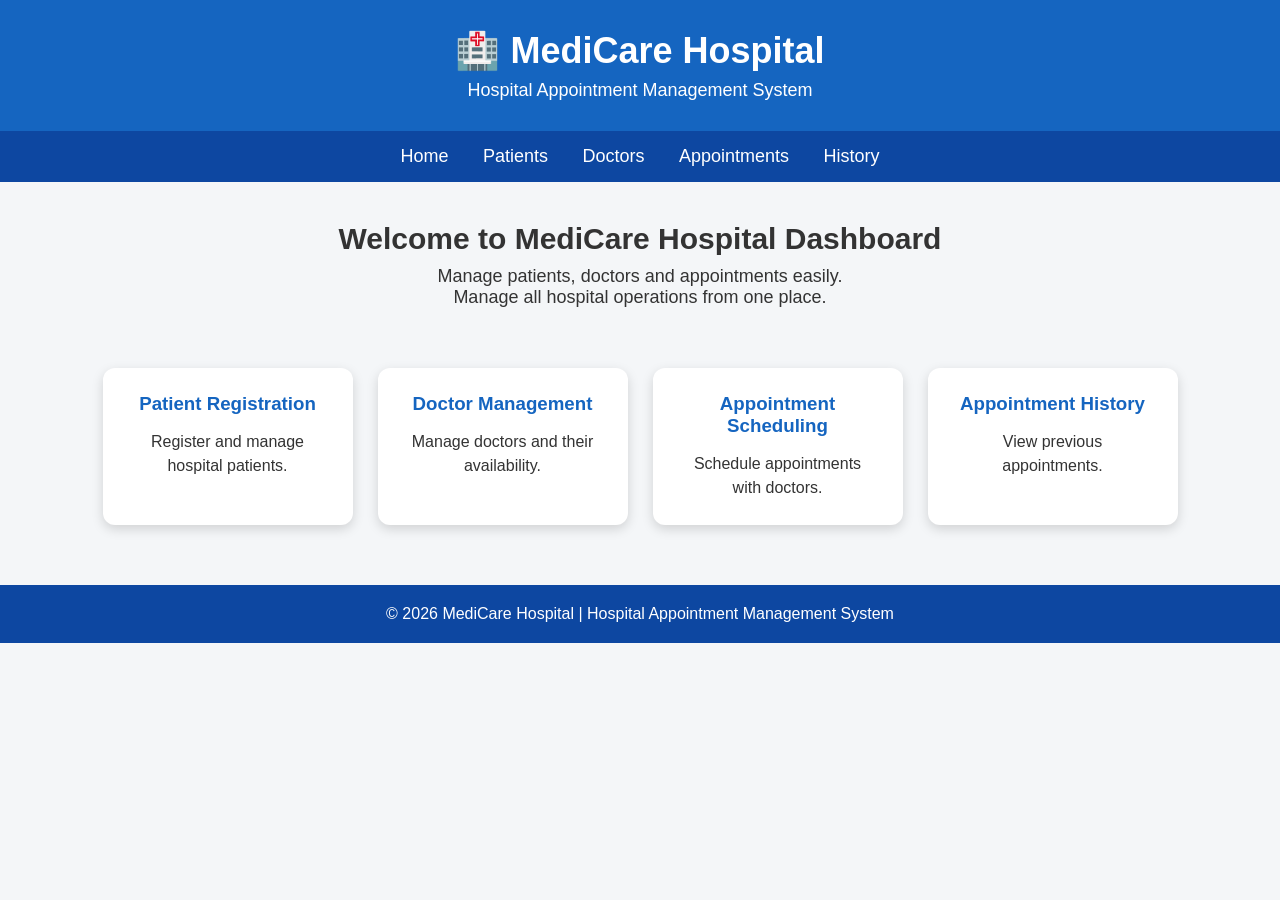
<file: index.html>
<!DOCTYPE html>
<html lang="en">

<head>
    <meta charset="UTF-8">
    <meta name="viewport"
          content="width=device-width, initial-scale=1.0">

    <title>Hospital Appointment Management System</title>

    <link rel="stylesheet" href="style.css">
</head>

<body>

<header>
    <h1>🏥 MediCare Hospital</h1>
    <p>Hospital Appointment Management System</p>
</header>

<nav>
    <a href="index.html">Home</a>
    <a href="patients.html">Patients</a>
    <a href="doctors.html">Doctors</a>
    <a href="appointments.html">Appointments</a>
    <a href="history.html">History</a>
</nav>

<section class="hero">

    <h2>Welcome to MediCare Hospital Dashboard</h2>

    <p>
        Manage patients, doctors and appointments easily.
    </p>
<p>
    Manage all hospital operations from one place.
</p>

</section>

<section class="dashboard">

    <div class="card">
        <h3>Patient Registration</h3>
        <p>Register and manage hospital patients.</p>
    </div>

    <div class="card">
        <h3>Doctor Management</h3>
        <p>Manage doctors and their availability.</p>
    </div>

    <div class="card">
        <h3>Appointment Scheduling</h3>
        <p>Schedule appointments with doctors.</p>
    </div>

    <div class="card">
        <h3>Appointment History</h3>
        <p>View previous appointments.</p>
    </div>

</section>

<footer>

    <p>
        © 2026 MediCare Hospital |
        Hospital Appointment Management System
    </p>

</footer>

</body>
</html>
</file>
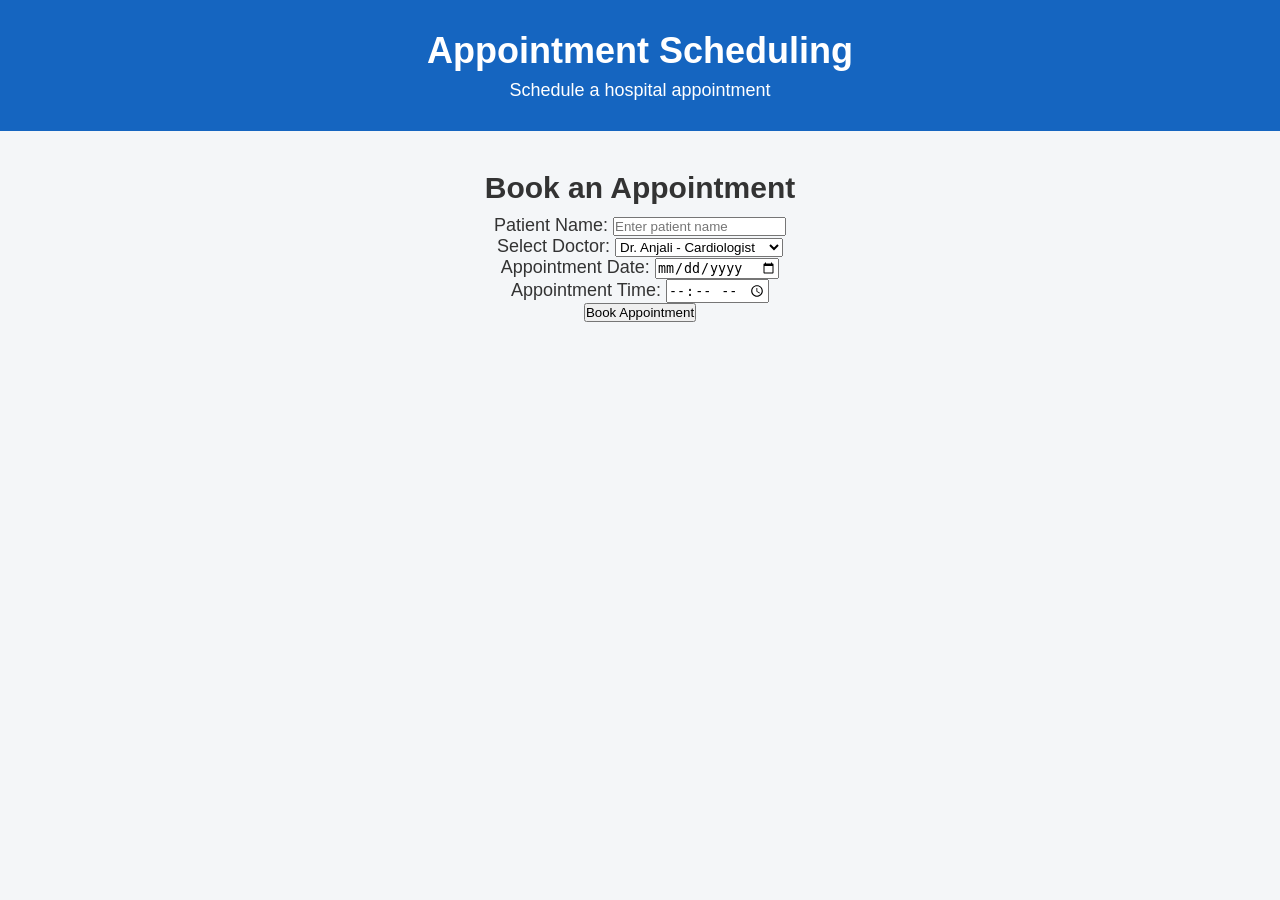
<file: appointments.html>
<!DOCTYPE html>
<html>

<head>

    <title>Appointment Scheduling</title>

    <link rel="stylesheet" href="style.css">

</head>

<body>

<header>

    <h1>Appointment Scheduling</h1>

    <p>Schedule a hospital appointment</p>

</header>

<section class="hero">

    <h2>Book an Appointment</h2>

    <form>

        <p>
            <label>Patient Name:</label>

            <input type="text"
                   placeholder="Enter patient name">
        </p>

        <p>
            <label>Select Doctor:</label>

            <select>

                <option>
                    Dr. Anjali - Cardiologist
                </option>

                <option>
                    Dr. Rahul - Neurologist
                </option>

                <option>
                    Dr. Priya - Dermatologist
                </option>

            </select>
        </p>

        <p>
            <label>Appointment Date:</label>

            <input type="date">
        </p>

        <p>
            <label>Appointment Time:</label>

            <input type="time">
        </p>

        <button type="submit">
            Book Appointment
        </button>

    </form>

</section>

</body>
</html>
</file>
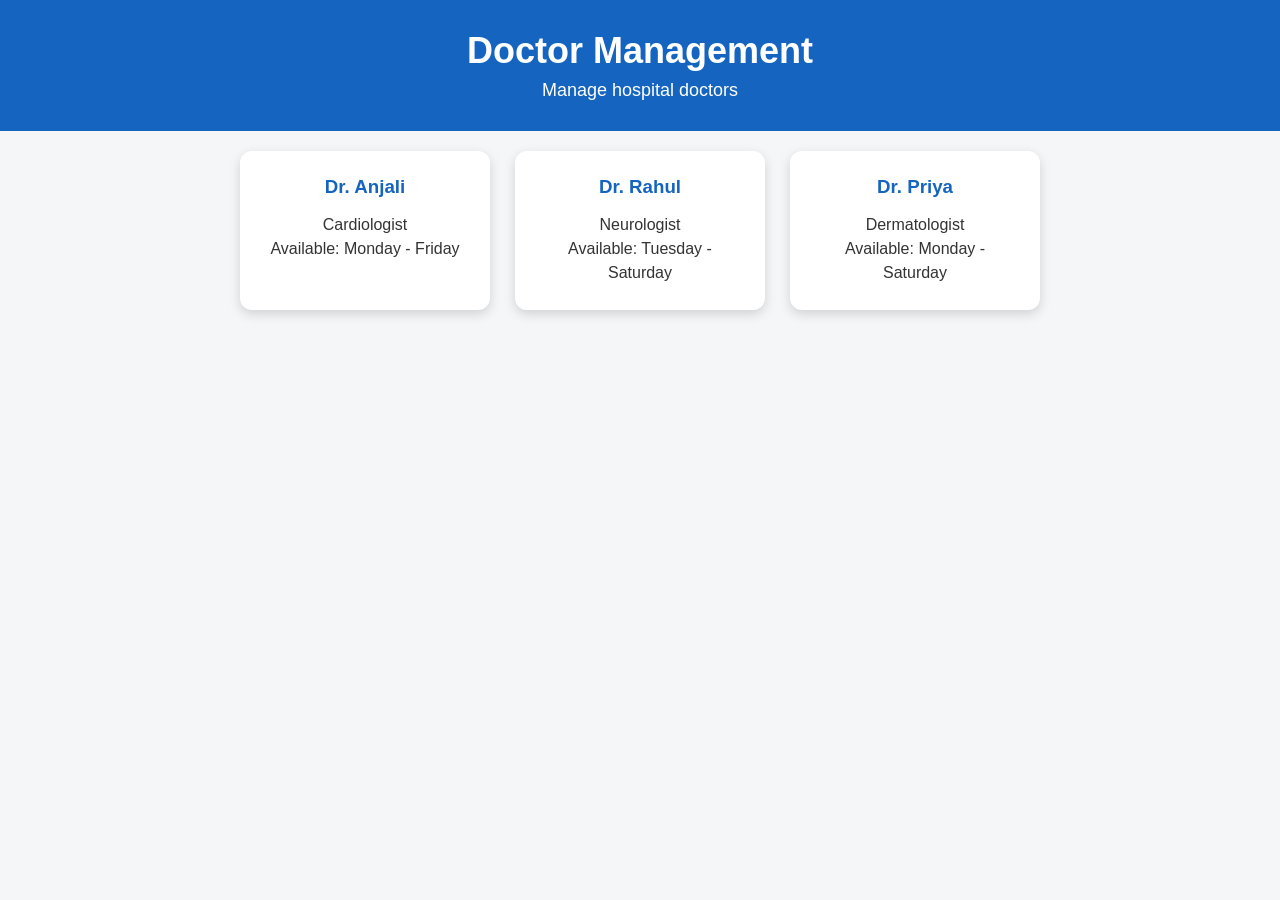
<file: doctors.html>
<!DOCTYPE html>
<html>

<head>

    <title>Doctor Management</title>

    <link rel="stylesheet" href="style.css">

</head>

<body>

<header>

    <h1>Doctor Management</h1>

    <p>Manage hospital doctors</p>

</header>

<section class="dashboard">

    <div class="card">

        <h3>Dr. Anjali</h3>

        <p>Cardiologist</p>

        <p>Available: Monday - Friday</p>

    </div>

    <div class="card">

        <h3>Dr. Rahul</h3>

        <p>Neurologist</p>

        <p>Available: Tuesday - Saturday</p>

    </div>

    <div class="card">

        <h3>Dr. Priya</h3>

        <p>Dermatologist</p>

        <p>Available: Monday - Saturday</p>

    </div>

</section>

</body>
</html>
</file>
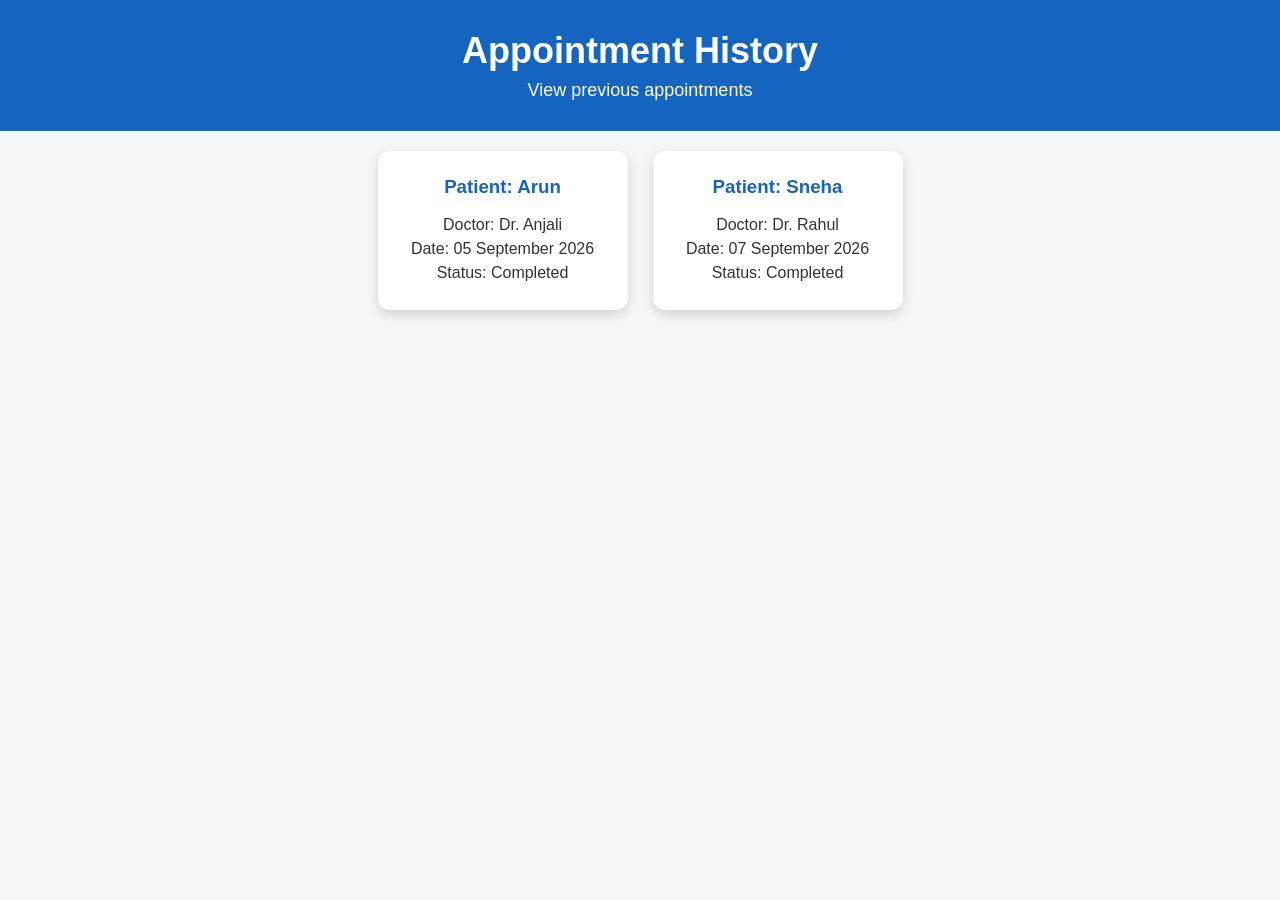
<file: history.html>
<!DOCTYPE html>
<html>

<head>

    <title>Appointment History</title>

    <link rel="stylesheet" href="style.css">

</head>

<body>

<header>

    <h1>Appointment History</h1>

    <p>View previous appointments</p>

</header>

<section class="dashboard">

    <div class="card">

        <h3>Patient: Arun</h3>

        <p>Doctor: Dr. Anjali</p>

        <p>Date: 05 September 2026</p>

        <p>Status: Completed</p>

    </div>

    <div class="card">

        <h3>Patient: Sneha</h3>

        <p>Doctor: Dr. Rahul</p>

        <p>Date: 07 September 2026</p>

        <p>Status: Completed</p>

    </div>

</section>

</body>
</html>
</file>
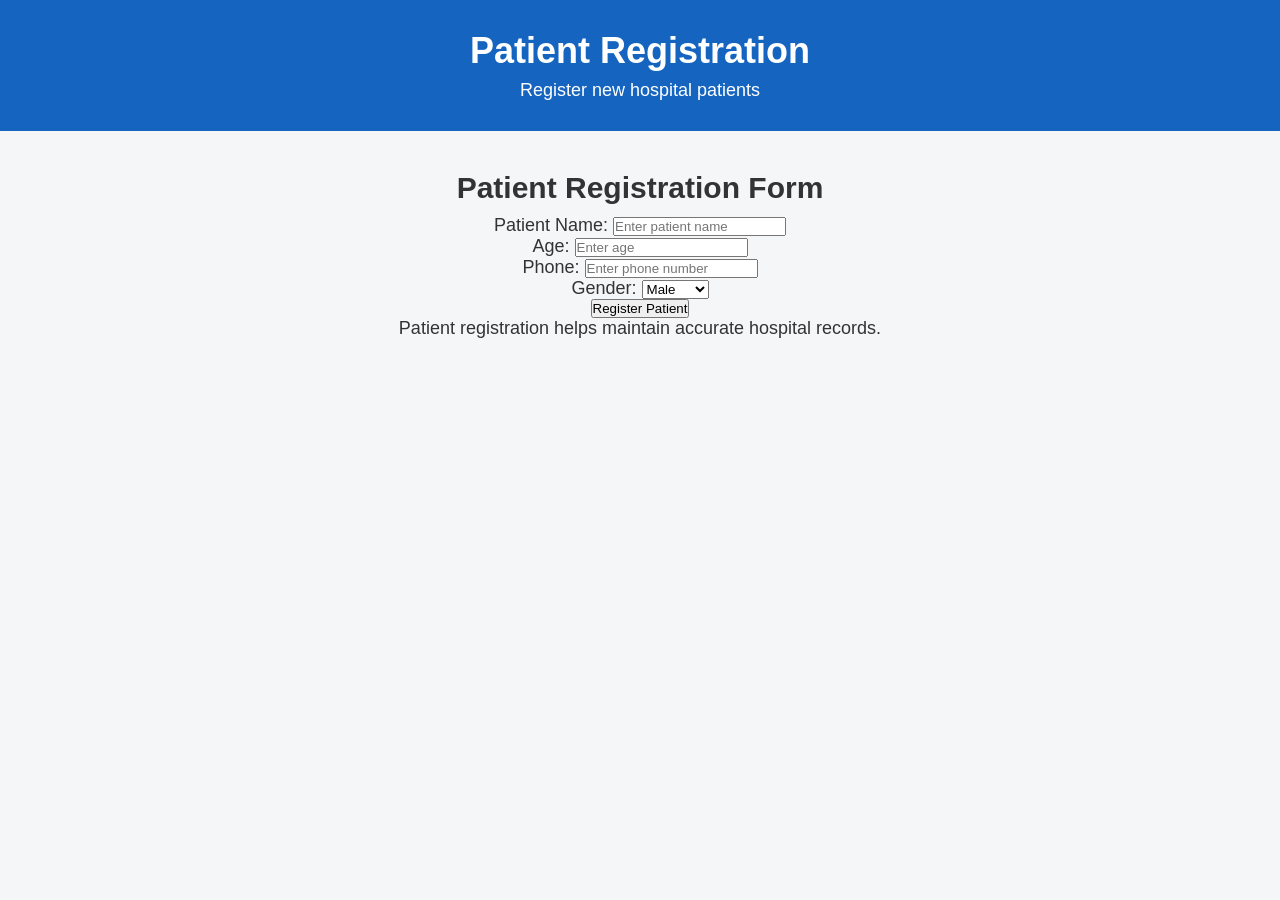
<file: patients.html>
<!DOCTYPE html>
<html>

<head>

    <title>Patient Registration</title>

    <link rel="stylesheet" href="style.css">

</head>

<body>

<header>

    <h1>Patient Registration</h1>

    <p>Register new hospital patients</p>

</header>

<section class="hero">

    <h2>Patient Registration Form</h2>

    <form>

        <p>
            <label>Patient Name:</label>
            <input type="text"
                   placeholder="Enter patient name">
        </p>

        <p>
            <label>Age:</label>
            <input type="number"
                   placeholder="Enter age">
        </p>

        <p>
            <label>Phone:</label>
            <input type="text"
                   placeholder="Enter phone number">
        </p>

        <p>
            <label>Gender:</label>

            <select>

                <option>Male</option>
                <option>Female</option>
                <option>Other</option>

            </select>

        </p>

        <button type="submit">
            Register Patient
        </button>
	<p>
    Patient registration helps maintain accurate
    hospital records.
</p>

    </form>

</section>

</body>
</html>
</file>
<file: style.css>
* {
    margin: 0;
    padding: 0;
    box-sizing: border-box;
}

body {
    font-family: Arial, sans-serif;
    background-color: #f4f6f8;
    color: #333;
}

header {
    background-color: #1565c0;
    color: white;
    text-align: center;
    padding: 30px;
}

header h1 {
    font-size: 36px;
    margin-bottom: 8px;
}

header p {
    font-size: 18px;
}

nav {
    background-color: #0d47a1;
    text-align: center;
    padding: 15px;
}

nav a {
    color: white;
    text-decoration: none;
    font-size: 18px;
    margin: 0 15px;
}

.hero {
    text-align: center;
    padding: 40px 20px;
}

.hero h2 {
    font-size: 30px;
    margin-bottom: 10px;
}

.hero p {
    font-size: 18px;
}

.dashboard {
    display: flex;
    justify-content: center;
    gap: 25px;
    padding: 20px;
    flex-wrap: wrap;
}

.card {
    background-color: white;
    width: 250px;
    padding: 25px;
    border-radius: 12px;
    text-align: center;
    box-shadow: 0 4px 12px rgba(0, 0, 0, 0.15);
}

.card h3 {
    color: #1565c0;
    margin-bottom: 15px;
}

.card p {
    line-height: 1.5;
}

footer {
    margin-top: 40px;
    background-color: #0d47a1;
    color: white;
    text-align: center;
    padding: 20px;
}
</file>
